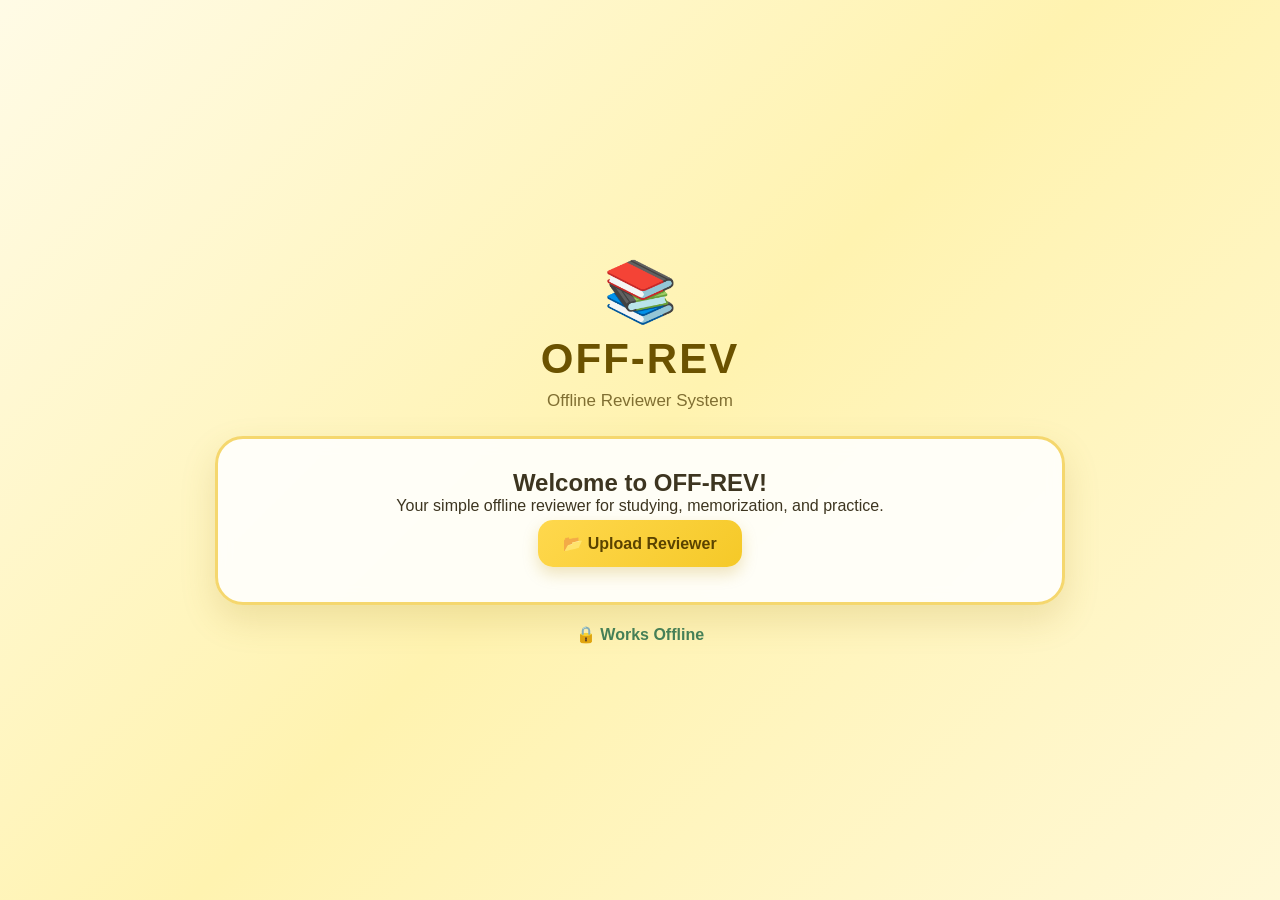
<file: index.html>
<!DOCTYPE html>
<html lang="en">
<head>
    <meta charset="UTF-8">
    <meta name="viewport" content="width=device-width, initial-scale=1.0">

    <title>OFF-REV | Offline Reviewer</title>

    <link rel="stylesheet" href="style.css?v=2">
</head>

<body>

    <div class="container">

        <div class="logo">
            📚
        </div>

        <h1>OFF-REV</h1>

        <p class="subtitle">
            Offline Reviewer System
        </p>

        <div class="welcome-card">

            <h2>Welcome to OFF-REV!</h2>

            <p>
                Your simple offline reviewer for studying,
                memorization, and practice.
            </p>

            <button onclick="location.href='upload.html'">
                📂 Upload Reviewer
            </button>

        </div>

        <p class="offline">
            🔒 Works Offline
        </p>

    </div>

    <script>
    if ("serviceWorker" in navigator) {
        window.addEventListener("load", () => {
            navigator.serviceWorker.register("./service-worker.js")
                .then(() => {
                    console.log("OFF-REV Offline Mode Ready");
                })
                .catch(error => {
                    console.error("Service Worker Error:", error);
                });
        });
    }
</script>

</body>
</html>
</file>
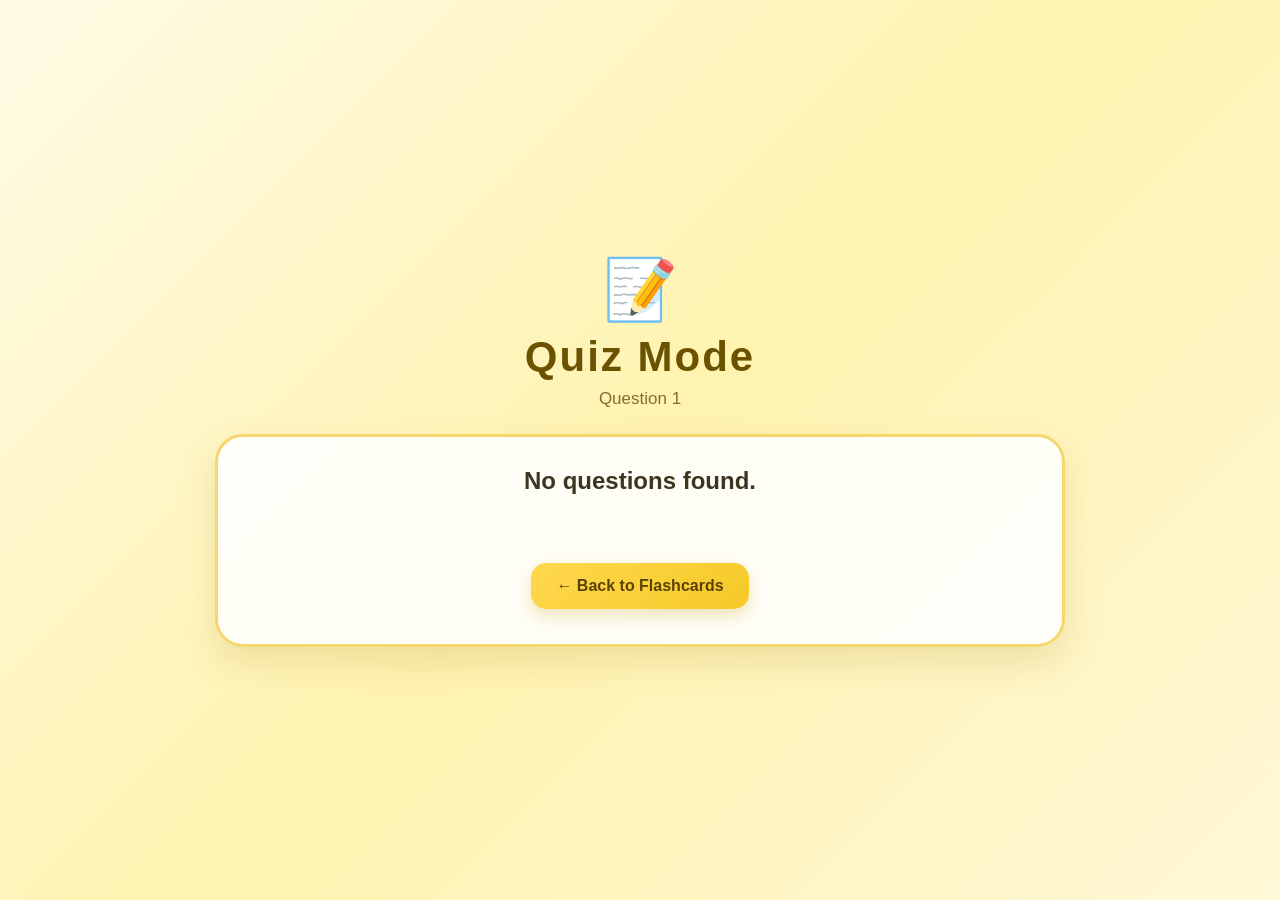
<file: quiz.html>
<!DOCTYPE html>
<html lang="en">

<head>
    <meta charset="UTF-8">
    <meta name="viewport" content="width=device-width, initial-scale=1.0">

    <title>OFF-REV | Quiz Mode</title>

    <link rel="stylesheet" href="style.css">
</head>

<body>

    <div class="container">

        <div class="logo">
            📝
        </div>

        <h1>Quiz Mode</h1>

        <p class="subtitle" id="quizCounter">
            Question 1
        </p>

        <div class="welcome-card">

            <h2 id="quizQuestion">
                Loading question...
            </h2>

            <div id="choices"></div>

            <p id="feedback"></p>

            <button id="nextButton" onclick="nextQuestion()" style="display:none;">
                Next →
            </button>

            <br>

            <button onclick="location.href='flashcard.html'">
                ← Back to Flashcards
            </button>

        </div>

    </div>


    <script src="quiz.js"></script>

</body>

</html>
</file>
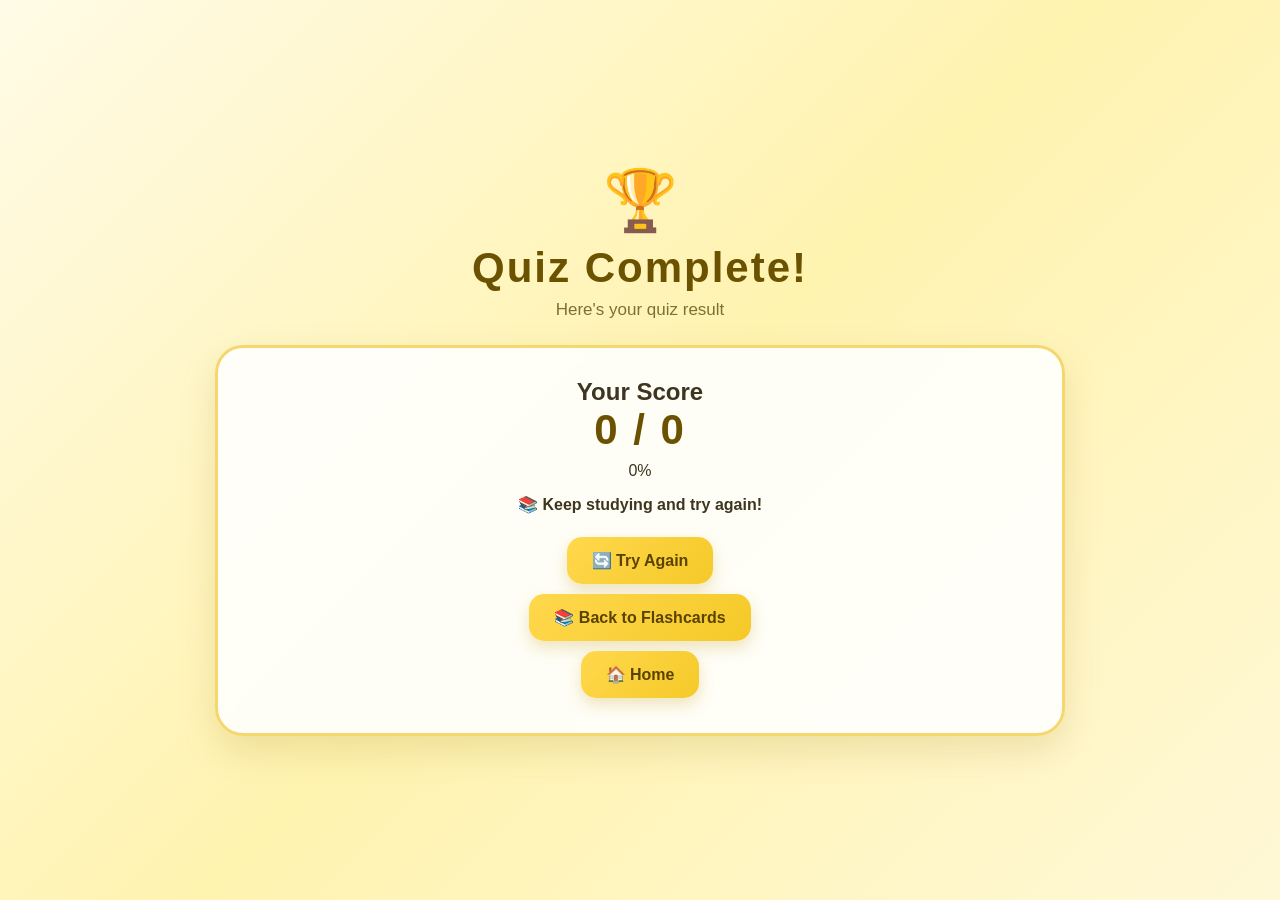
<file: result.html>
<!DOCTYPE html>
<html lang="en">

<head>
    <meta charset="UTF-8">
    <meta name="viewport" content="width=device-width, initial-scale=1.0">

    <title>OFF-REV | Quiz Result</title>

    <link rel="stylesheet" href="style.css">
</head>

<body>

<div class="container">

    <div class="logo">
        🏆
    </div>

    <h1>Quiz Complete!</h1>

    <p class="subtitle">
        Here's your quiz result
    </p>

    <div class="welcome-card">

        <h2>Your Score</h2>

        <h1 id="scoreDisplay">
            0 / 0
        </h1>

        <p id="percentage">
            0%
        </p>

        <p id="message">
            Keep studying!
        </p>

        <br>

        <button onclick="location.href='quiz.html'">
            🔄 Try Again
        </button>

        <br>

        <button onclick="location.href='flashcard.html'">
            📚 Back to Flashcards
        </button>

        <br>

        <button onclick="location.href='index.html'">
            🏠 Home
        </button>

    </div>

</div>


<script>

const score =
    Number(localStorage.getItem("quizScore")) || 0;

const total =
    Number(localStorage.getItem("quizTotal")) || 0;

let percentage = 0;

if (total > 0) {

    percentage =
        Math.round((score / total) * 100);

}

document.getElementById("scoreDisplay")
    .textContent =
    score + " / " + total;


document.getElementById("percentage")
    .textContent =
    percentage + "%";



const message =
    document.getElementById("message");


if (percentage === 100) {

    message.textContent =
        "🏆 Perfect Score! Excellent!";

}

else if (percentage >= 80) {

    message.textContent =
        "🎉 Great job!";

}

else if (percentage >= 60) {

    message.textContent =
        "👍 Good work! Keep reviewing.";

}

else {

    message.textContent =
        "📚 Keep studying and try again!";

}

</script>

</body>

</html>
</file>
<file: style.css>
* {
    margin: 0;
    padding: 0;
    box-sizing: border-box;
}

body {
    font-family: Arial, sans-serif;
    min-height: 100vh;

    background: linear-gradient(
        135deg,
        #FFFBE6,
        #FFF3B0,
        #FFF8D6
    );

    color: #3D3520;

    display: flex;
    justify-content: center;
    align-items: center;

    padding: 30px;
}

.container {
    width: 100%;
    max-width: 850px;
    text-align: center;
}

.logo {
    font-size: 60px;
    margin-bottom: 8px;
}

h1 {
    font-size: 42px;
    color: #6B5200;
    margin-bottom: 8px;
    letter-spacing: 2px;
}

.subtitle {
    color: #806F32;
    font-size: 17px;
    margin-bottom: 25px;
}

/* MAIN CARD */

.welcome-card {
    background: rgba(255, 255, 255, 0.88);

    border: 3px solid #F5D76E;

    border-radius: 28px;

    padding: 30px;

    box-shadow:
        0 15px 35px rgba(160, 130, 30, 0.18);

    backdrop-filter: blur(8px);
}

/* FLASHCARD */

.flashcard {
    width: 100%;
    height: 320px;

    perspective: 1000px;

    cursor: pointer;

    margin-bottom: 25px;
}

.card-inner {
    width: 100%;
    height: 100%;

    position: relative;

    transition: transform 0.6s;

    transform-style: preserve-3d;
}

.card-inner.flipped {
    transform: rotateY(180deg);
}

.card-front,
.card-back {
    position: absolute;

    width: 100%;
    height: 100%;

    border-radius: 25px;

    display: flex;
    flex-direction: column;

    justify-content: center;
    align-items: center;

    padding: 35px;

    backface-visibility: hidden;

    box-shadow:
        0 12px 30px rgba(130, 110, 40, 0.18);
}

/* QUESTION SIDE */

.card-front {
    background: linear-gradient(
        135deg,
        #FFF8C9,
        #FFF1A8
    );

    border: 3px solid #F2D45C;
}

/* ANSWER SIDE */

.card-back {
    background: linear-gradient(
        135deg,
        #D8F3DC,
        #BDE0FE
    );

    border: 3px solid #74A57F;

    transform: rotateY(180deg);
}

/* LABEL */

.card-front span,
.card-back span {
    font-size: 14px;

    font-weight: bold;

    letter-spacing: 3px;

    margin-bottom: 20px;

    padding: 9px 18px;

    border-radius: 20px;

    background: white;

    color: #9A7600;
}

.card-back span {
    color: #43805A;
}

/* QUESTION / ANSWER TEXT */

.card-front h2,
.card-back h2 {
    font-size: 30px;

    line-height: 1.4;

    color: #3D3520;

    margin-bottom: 20px;
}

.card-front p,
.card-back p {
    font-size: 15px;

    color: #6B6040;
}

/* BUTTON */

button {
    border: none;

    padding: 14px 25px;

    border-radius: 15px;

    font-size: 16px;

    font-weight: bold;

    cursor: pointer;

    background: linear-gradient(
        135deg,
        #FFD84D,
        #F5C928
    );

    color: #5A4300;

    margin: 5px;

    box-shadow:
        0 7px 15px rgba(190, 150, 20, 0.25);

    transition: 0.25s;
}

button:hover {
    transform: translateY(-3px);

    box-shadow:
        0 10px 20px rgba(190, 150, 20, 0.35);
}

/* FILE INPUT */

input[type="file"] {
    width: 100%;

    padding: 15px;

    border: 2px dashed #E7C94F;

    border-radius: 15px;

    background: #FFFDF0;

    cursor: pointer;

    margin: 15px 0;
}

/* COUNTER */

#counter {
    display: inline-block;

    background: white;

    color: #806300;

    padding: 9px 18px;

    border-radius: 20px;

    font-weight: bold;

    margin-bottom: 20px;

    box-shadow:
        0 5px 15px rgba(130, 110, 40, 0.12);
}

/* OFFLINE TEXT */

.offline {
    margin-top: 20px;

    color: #43805A;

    font-weight: bold;
}

/* MESSAGE */

#message {
    margin-top: 15px;

    font-weight: bold;
}

/* PROGRESS */

.progress-container {
    width: 100%;
    height: 12px;

    background: rgba(255, 255, 255, 0.7);

    border-radius: 20px;

    margin-bottom: 25px;

    overflow: hidden;

    box-shadow:
        inset 0 2px 5px rgba(0, 0, 0, 0.08);
}

.progress-bar {
    width: 0%;

    height: 100%;

    border-radius: 20px;

    background: linear-gradient(
        90deg,
        #FFD84D,
        #F5C928
    );

    transition: width 0.4s ease;
}

/* QUIZ CHOICES */

#choices {
    display: flex;
    flex-direction: column;
    gap: 12px;
    margin-top: 25px;
}

.quiz-choice {
    width: 100%;

    padding: 20px;

    margin: 10px 0;

    white-space: normal;

    overflow-wrap: break-word;

    word-wrap: break-word;

    line-height: 1.5;

    box-sizing: border-box;

    background: white;

    color: #6B5200;

    border: 2px solid #E7C94F;
}

.quiz-choice:hover {
    background: #FFF4B8;
}

.quiz-choice:disabled {
    cursor: not-allowed;
    opacity: 0.8;
}

/* FEEDBACK */

#feedback {
    font-size: 20px;

    font-weight: bold;

    margin: 20px 0;
}

/* MOBILE */

@media (max-width: 600px) {

    body {
        padding: 15px;
    }

    h1 {
        font-size: 32px;
    }

    .welcome-card {
        padding: 18px;
    }

    .flashcard {
        height: 280px;
    }

    .card-front h2,
    .card-back h2 {
        font-size: 22px;
    }

    button {
        width: 100%;
    }
}
</file>
